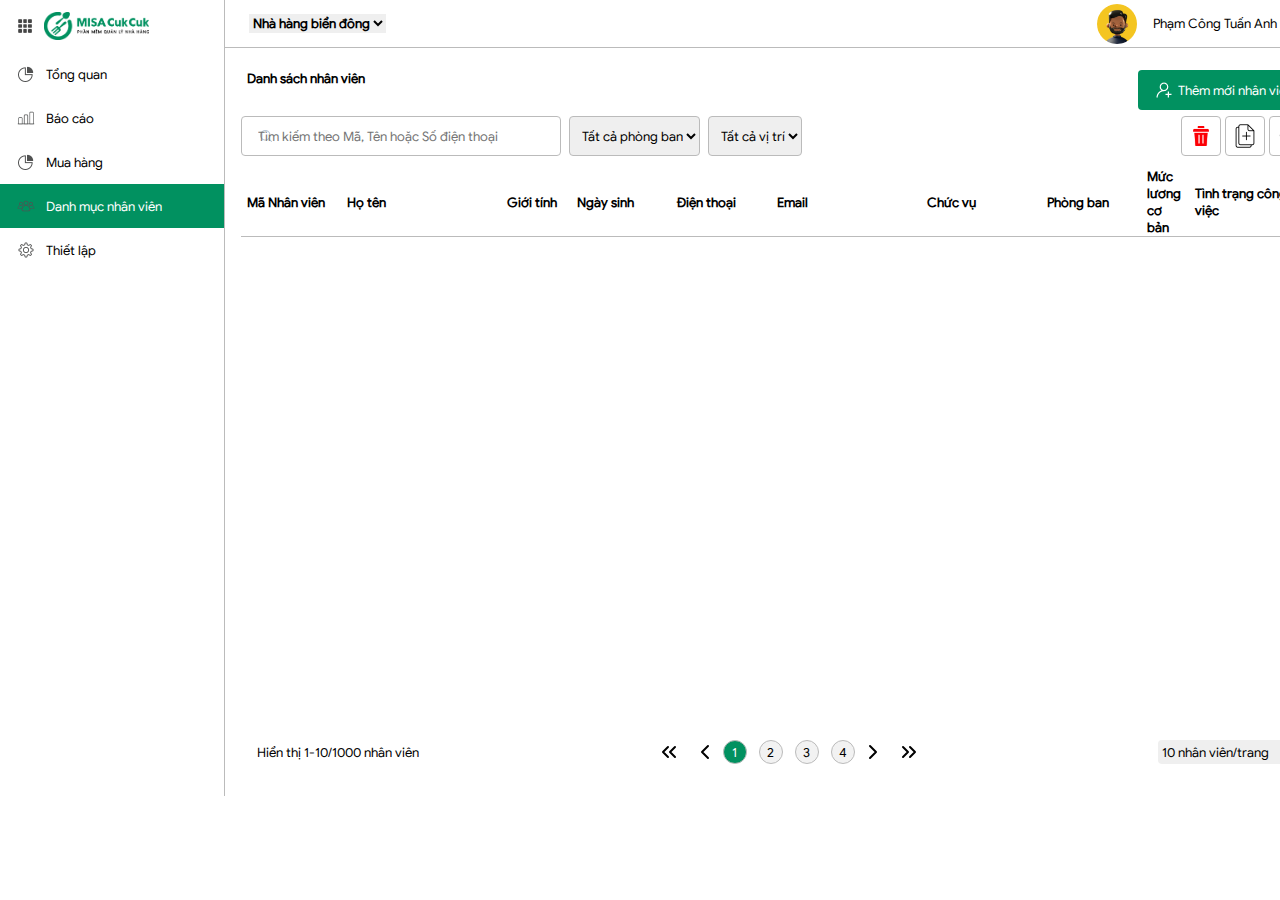
<file: Ui/view/cukcuk/cukcuk.html>
<!DOCTYPE html>
<html lang="en">

<head>
    <meta charset="UTF-8">
    <meta http-equiv="X-UA-Compatible" content="IE=edge">
    <meta name="viewport" content="width=device-width, initial-scale=1.0">
    <link rel="stylesheet" href="../../assets/css/main.css">
    <link rel="stylesheet" href="../../assets/css/view/cukcuk/cukcuk.css">


    <title>Cuk Cuk </title>
</head>

<body>
    <div class="container">
        <div class="navbar">
            <div class="navbar-header">
                <div class="navbar-header__icon"></div>
                <div class="navbar-header__img"></div>
            </div>
            <div class="navbar-list">
                <div class="navbar-item">
                    <div class="navbar-item__icon icon-dashboard"></div>
                    <div class="navbar-item__content">Tổng quan</div>
                </div>
                <div class="navbar-item">
                    <div class="navbar-item__icon icon-report"></div>
                    <div class="navbar-item__content">Báo cáo</div>
                </div>
                <div class="navbar-item">
                    <div class="navbar-item__icon icon-dashboard"></div>
                    <div class="navbar-item__content">Mua hàng</div>
                </div>
                <div class="navbar-item navbar-item--active">
                    <div class="navbar-item__icon icon-dic-emloyee"></div>
                    <div class="navbar-item__content">Danh mục nhân viên</div>
                </div>

                <div class="navbar-item">
                    <div class="navbar-item__icon icon-seting"></div>
                    <div class="navbar-item__content">Thiết lập</div>
                </div>
            </div>
        </div>
        <div class="main">
            <div class="header">
                <div class="header-select">
                    <select name="" id="">
                        <option value="">Nhà hàng biển đông</option>
                    </select>
                </div>
                <div class="header-account">
                    <div class="header-account__icon"></div>
                    <div class="header-account__name">Phạm Công Tuấn Anh</div>
                    <div class="header-account__option"></div>
                </div>
            </div>

            <div class="content">
                <div class="content-body">
                    <div class="content-sidebar">
                        <div class="sidebar-header">
                            <h2>Danh sách nhân viên</h2>

                            <div id="btn-add" class="btn icon icon-add">Thêm mới nhân viên</div>
                        </div>
                        <div class="sidebar-container">
                            <div class="sidebar-search">
                                <input id="search" class="input icon icon-search" type="text"
                                    placeholder="Tìm kiếm theo Mã, Tên hoặc Số điện thoại" />
                            </div>
                            <div class="sidebar-filter">
                                <select id="department-filter" class="select sidebar-filter-seclect list-departments">
                                    <option value="">Tất cả phòng ban</option>
                                </select>
                                <select id="position-filter" class="select sidebar-filter-seclect list-positions">
                                    <option value="">Tất cả vị trí</option>
                                </select>
                            </div>
                            <div class="sidebar-btn">
                                <div id="btn-delete" class="sidebar-btn-container">
                                    <div class="sidedar-btn-icon icon-delete"></div>
                                </div>
                                <div id="btn-dulicate" class="sidebar-btn-container">
                                    <div class="sidedar-btn-icon icon-duplicate"></div>
                                </div>
                                <div id="btn-refresh" class="sidebar-btn-container">
                                    <div class="sidedar-btn-icon icon-refresh"></div>
                                </div>
                            </div>
                        </div>
                    </div>
                    <div class="content-container">
                        <div class="table-container">
                            <table id="table-employee">
                                <thead>
                                    <tr>
                                        <th sortName="employeeCode" style=" min-width: 100px;">Mã Nhân viên
                                            <!-- <div class="sort-container">
                                                <div class="" >
                                                    <i class="fa-solid fa-sort-down sort-icon"></i>
                                                </div>
                                            </div> -->
                                        </th>
                                        <th sortName="employeeName" style=" min-width: 160px;">Họ tên

                                        </th>
                                        <th sortName="gender" style=" min-width: 70px;">Giới tính

                                        </th>
                                        <th sortName="dateOfBirth" class="align-center"
                                            style=" min-width: 100px;">Ngày sinh

                                        </th>
                                        <th sortName="phoneNumber" style=" min-width: 100px;">Điện thoại

                                        </th>
                                        <th sortName="email" style=" min-width: 150px;">Email

                                        </th>
                                        <th sortName="positionName" style=" min-width: 120px;">Chức vụ

                                        </th>
                                        <th sortName="departmentName" style=" min-width: 100px;">Phòng ban

                                        </th>
                                        <th sortName="salary">Mức lương cơ bản

                                        </th>
                                        <th sortname="" style=" min-width: 120px;">Tình trạng công việc

                                        </th>

                                    </tr>
                                </thead>

                                <tbody>

                                </tbody>

                            </table>
                        </div>
                        <div>
                            <div class="page">
                                <div>Hiển thị 1-10/1000 nhân viên</div>
                                <!-- Phân trang -->
                                <div class="page-contaiter">
                                    <div class="page-first"></div>
                                    <div class="page-prev-one"></div>
                                    <div class="page-item page-active">1</div>
                                    <div class="page-item">2</div>
                                    <div class="page-item">3</div>
                                    <div class="page-item">4</div>
                                    <div class="page-next-one"></div>
                                    <div class="page-last"></div>
                                </div>

                                <div>
                                    <select class="select select-Nub-emp" name="" id="select-Nub-emp">
                                        <option value="10">10 nhân viên/trang </option>
                                        <option value="15">15 nhân viên/trang </option>
                                        <option value="20">20 nhân viên/trang </option>
                                        <option value="30">30 nhân viên/trang</option>
                                        <option value="50">50 nhân viên/trang </option>
                                        <option value="100">100 nhân viên/trang </option>
                                    </select>
                                </div>
                            </div>
                        </div>
                    </div>
                </div>
            </div>
        </div>

    </div>
    <!-- Thư viện jquery -->
    <script src="https://ajax.googleapis.com/ajax/libs/jquery/3.6.0/jquery.min.js"></script>
    <script src="../../js/lib/jquery-3.6.0.min.js"></script>
</body>

</html>
</file>
<file: Ui/assets/css/main.css>
@import url(./base/button.css);
@import url(./base/icon.css);
@import url(./base/input.css);
@import url(./base/select.css);
@import url(./base/table.css);
@import url(./base/page.css);
:root {
    --primary-color: #019160;
    --bnt-hover: #2fbe8e;
    --white-color: #fff;
    --border-color:#bbbbbb;

}


*{
    margin: 0;
    padding: 0;
    box-sizing: border-box;
    font-family: GoogleSans-Regular;
    font-size: 13px;  
  
}
body {
    color: #000000;
   
}

@font-face {
    font-family: GoogleSans-Regular;
    src: url(../font/GoogleSans-Regular.otf);
}

@font-face {
    font-family: GoogleSans-Medium;
    src: url(../font/GoogleSans-MediumItalic.otf);
}
.align__center{
    text-align: center;
   }
.align__right{
    text-align: right;
   }
</file>
<file: Ui/assets/css/view/cukcuk/cukcuk.css>
@import url(../cukcuk/navbar.css );
@import url(../cukcuk/header.css );
@import url(../cukcuk/content.css);
.container{
    display: grid;
    grid-template-columns: 225px  auto;
    height:100%;
}
.navbar{
 
  grid-row-start: 1;
  grid-row-end: 3;
  
}
.main{
 
   grid-row-start: 1;
   grid-row-end: 3;
}
.header{
    height: 48px;
   
}
.content{
   height: calc(100% - 48px);
   
}
</file>
